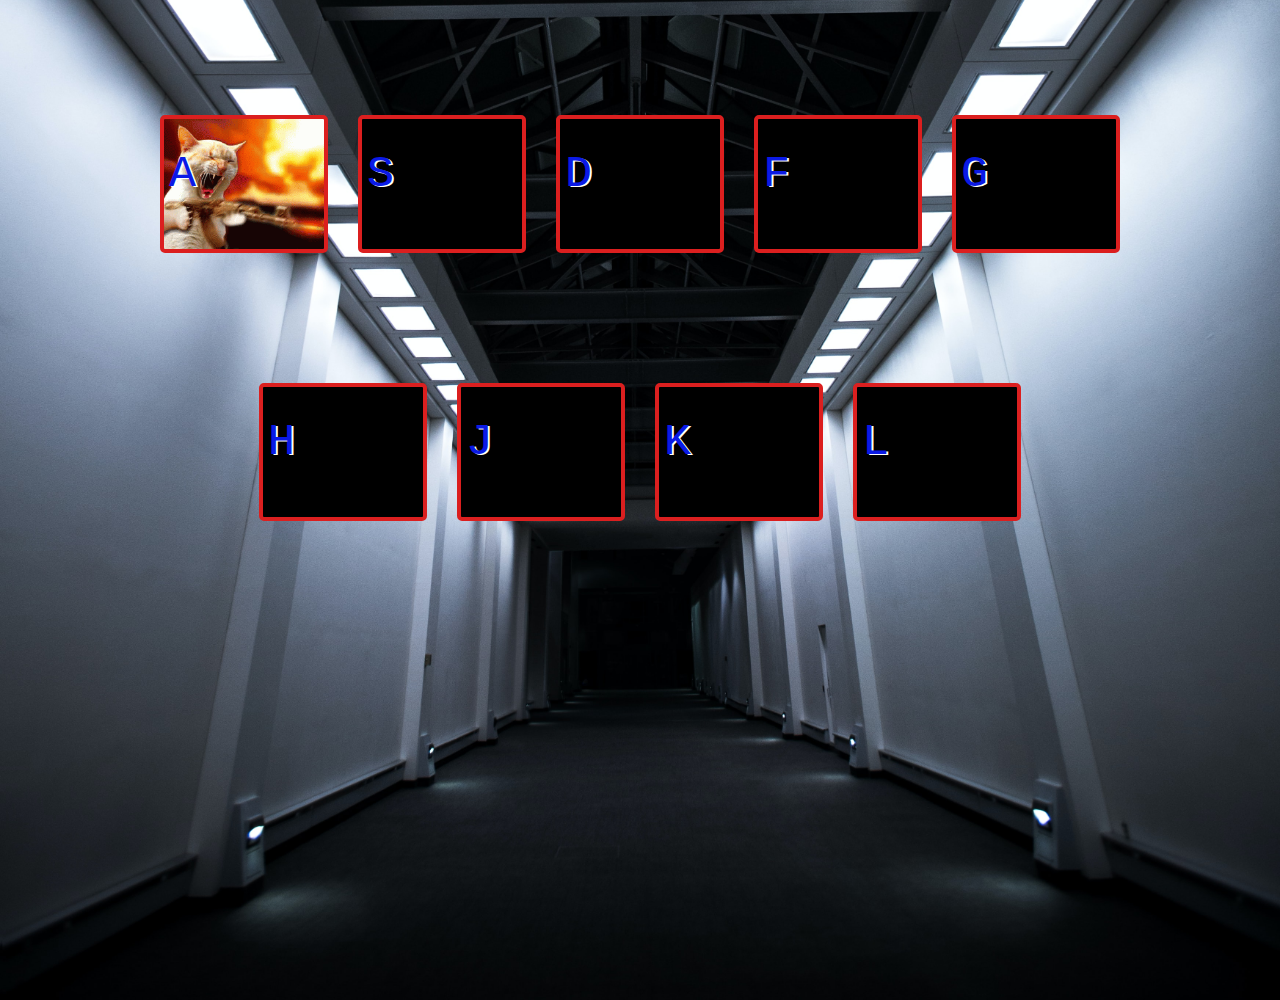
<file: index.html>
<!DOCTYPE html>
<html lang="en">
<head>
  <meta charset="UTF-8">
  <title>JS Drum Kit</title>
  <link rel="stylesheet" href="style.css">

</head>
<body>


  <div class="keys">

    <div class="flex-container">
    <div data-key="65" class="key" style="background-image: url(images/mad-cat.gif); height:70px; background-size: 165px">
      <kbd>A</kbd>
      <span class="sound">
      </span>
    </div>
    <div data-key="83" class="key" style="background-image: url(https://media.tenor.com/images/a90e36e60f80bd01c5730f744077ac18/tenor.gif); height:70px; background-size: 175px">
      <kbd>S</kbd>
      <span class="sound"></span>
    </div>
    <div data-key="68" class="key" style="background-image: url(https://d3nvbf5pqk2vjh.cloudfront.net/cgccomics/monthly_2020_07/8E2A8CDE-4F46-4962-BA27-F383F8BB10A7.gif.65bcdedbba8acccde0bad0332aaaa434.gif); height:70px; background-size: 235px">
      <kbd>D</kbd>
      <span class="sound"></span>
    </div>
    <div data-key="70" class="key" style="background-image: url(https://i.kym-cdn.com/entries/icons/original/000/013/974/clap.gif); height:70px; background-size: 140px">
      <kbd>F</kbd>
      <span class="sound"></span>
    </div>
    <div data-key="71" class="key" style="background-image: url(https://i.ibb.co/9vJQFDP/microwave.gif); height:70px; background-size: 200px">
      <kbd>G</kbd>
      <span class="sound"></span>
    </div>
    </div>

    <div class="flex-container" >
    <div data-key="72" class="key" style="background-image: url(https://i.ibb.co/CV6rRfn/laugh.gif); height:70px; background-size: 159px">
      <kbd>H</kbd>
      <span class="sound"></span>
    </div>
    <div data-key="74" class="key" style="background-image: url(https://i.ibb.co/fncDtXN/dream.gif); height:70px; background-size: 230px">
      <kbd>J</kbd>
      <span class="sound"></span>
    </div>
    <div data-key="75" class="key" style="background-image: url(https://i.ibb.co/7VrDhDq/ok.gif); height:70px; background-size: 140px">
      <kbd>K</kbd>
      <span class="sound"></span>
    </div>
    <div data-key="76" class="key" style="background-image: url(https://i.ibb.co/VSL5dZR/fart.gif); height:70px; background-size: 180px;">
      <kbd>L</kbd>
      <span class="sound"></span>
    </div>
    </div>

  </div>

  <audio data-key="65" src="sounds/cat.wav"></audio>
  <audio data-key="83" src="sounds/bgd-music.wav"></audio>
  <audio data-key="68" src="sounds/running.wav"></audio>
  <audio data-key="70" src="sounds/claps.mp3"></audio>
  <audio data-key="71" src="sounds/microwave.wav"></audio>
  <audio data-key="72" src="sounds/laugh.wav"></audio>
  <audio data-key="74" src="sounds/dream.wav"></audio>
  <audio data-key="75" src="sounds/okay.wav"></audio>
  <audio data-key="76" src="sounds/wet-fart.mp3"></audio>

<script>

window.addEventListener('keydown', function(e) {
  const audio = document.querySelector(`audio[data-key="${e.keyCode}"]`);
  const key = document.querySelector(`.key[data-key="${e.keyCode}"]`);
  if (!audio) return;
  audio.currentTime = 0;
  audio.play();
  key.classList.add('playing');
});

function removeTransition(e) {
  if (e.propertyName !== 'transform') return;
  this.classList.remove('playing');
}

const keys = document.querySelectorAll('.key');
keys.forEach(key => key.addEventListener('transitionend', removeTransition));

</script>


</body>
</html>
</file>
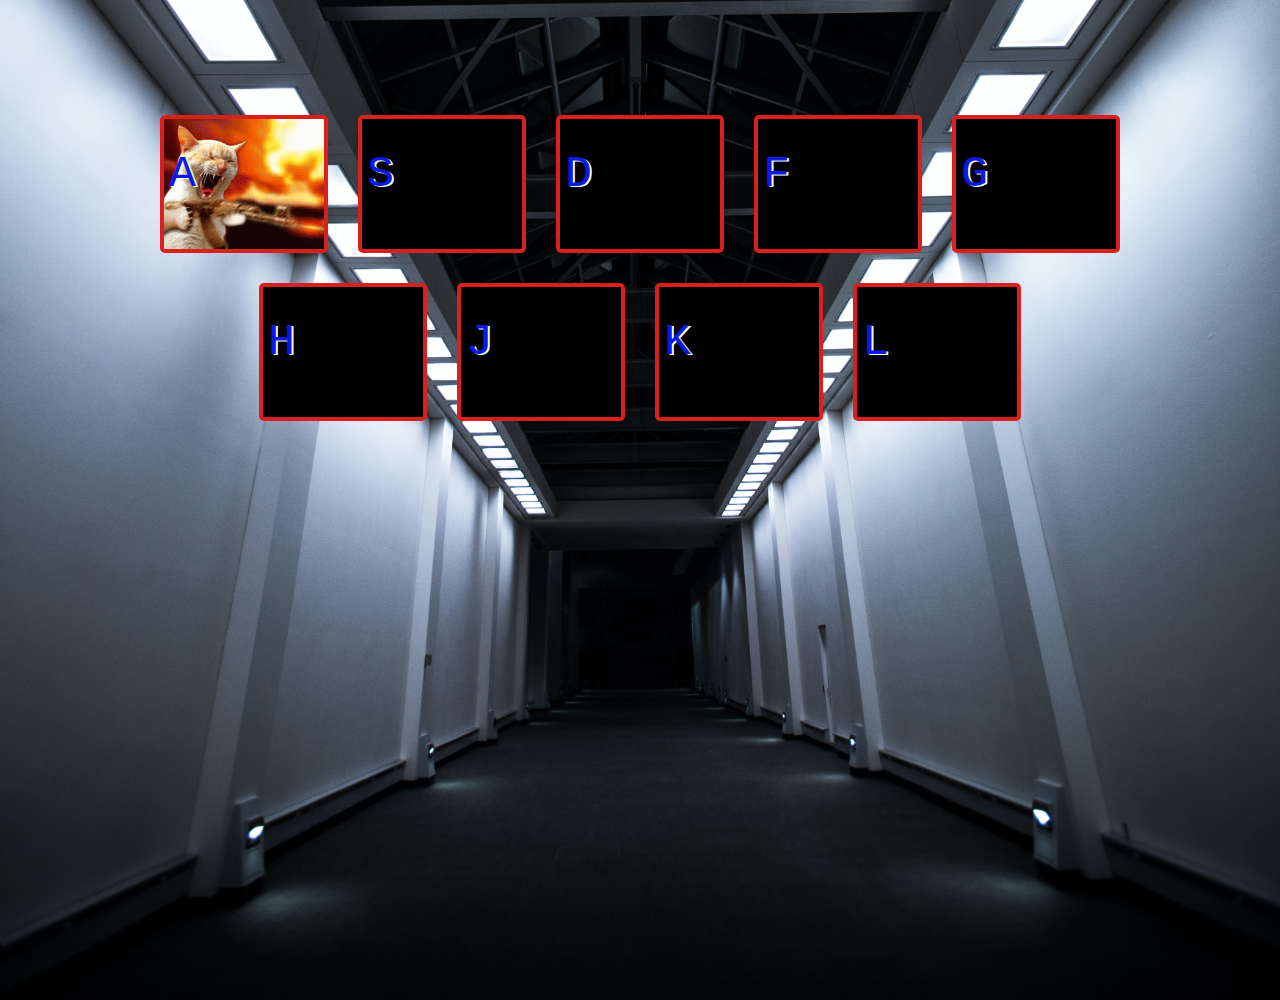
<file: index-START.html>
<!DOCTYPE html>
<html lang="en">
<head>
  <meta charset="UTF-8">
  <title>JS Drum Kit</title>
  <link rel="stylesheet" href="style.css">

</head>
<body>


  <div class="keys">
    <div class="flex-container">
    <div data-key="65" class="key" style="background-image: url(images/mad-cat.gif); height:70px; background-size: 165px">
      <kbd>A</kbd>
      <span class="sound">
      </span>
    </div>
    <div data-key="83" class="key" style="background-image: url(https://media.tenor.com/images/a90e36e60f80bd01c5730f744077ac18/tenor.gif); height:70px; background-size: 175px">
      <kbd>S</kbd>
      <span class="sound"></span>
    </div>
    <div data-key="68" class="key" style="background-image: url(https://d3nvbf5pqk2vjh.cloudfront.net/cgccomics/monthly_2020_07/8E2A8CDE-4F46-4962-BA27-F383F8BB10A7.gif.65bcdedbba8acccde0bad0332aaaa434.gif); height:70px; background-size: 235px">
      <kbd>D</kbd>
      <span class="sound"></span>
    </div>
    <div data-key="70" class="key" style="background-image: url(https://i.kym-cdn.com/entries/icons/original/000/013/974/clap.gif); height:70px; background-size: 140px">
      <kbd>F</kbd>
      <span class="sound"></span>
    </div>
    <div data-key="71" class="key" style="background-image: url(https://i.ibb.co/9vJQFDP/microwave.gif); height:70px; background-size: 200px">
      <kbd>G</kbd>
      <span class="sound"></span>
    </div>
    <div data-key="72" class="key" style="background-image: url(https://i.ibb.co/CV6rRfn/laugh.gif); height:70px; background-size: 159px">
      <kbd>H</kbd>
      <span class="sound"></span>
    </div>
    <div data-key="74" class="key" style="background-image: url(https://i.ibb.co/fncDtXN/dream.gif); height:70px; background-size: 230px">
      <kbd>J</kbd>
      <span class="sound"></span>
    </div>
    <div data-key="75" class="key" style="background-image: url(https://i.ibb.co/7VrDhDq/ok.gif); height:70px; background-size: 140px">
      <kbd>K</kbd>
      <span class="sound"></span>
    </div>
    <div data-key="76" class="key" style="background-image: url(https://i.ibb.co/VSL5dZR/fart.gif); height:70px; background-size: 180px;">
      <kbd>L</kbd>
      <span class="sound"></span>
    </div>
    </div>
  </div>

  <audio data-key="65" src="sounds/cat.wav"></audio>
  <audio data-key="83" src="sounds/bgd-music.wav"></audio>
  <audio data-key="68" src="sounds/running.wav"></audio>
  <audio data-key="70" src="sounds/claps.mp3"></audio>
  <audio data-key="71" src="sounds/microwave.wav"></audio>
  <audio data-key="72" src="sounds/laugh.wav"></audio>
  <audio data-key="74" src="sounds/dream.wav"></audio>
  <audio data-key="75" src="sounds/okay.wav"></audio>
  <audio data-key="76" src="sounds/wet-fart.mp3"></audio>

<script>

window.addEventListener('keydown', function(e) {
  const audio = document.querySelector(`audio[data-key="${e.keyCode}"]`);
  const key = document.querySelector(`.key[data-key="${e.keyCode}"]`);
  if (!audio) return;
  audio.currentTime = 0;
  audio.play();
  key.classList.add('playing');
});

function removeTransition(e) {
  if (e.propertyName !== 'transform') return;
  this.classList.remove('playing');
}

const keys = document.querySelectorAll('.key');
keys.forEach(key => key.addEventListener('transitionend', removeTransition));

</script>


</body>
</html>
</file>
<file: style.css>
html {
  font-size: 10px;
  background: url('./images/background.jpg') bottom center;
  background-size: cover;
}

body,html {
  margin: 0;
  padding: 0;
  font-family: sans-serif;
  overflow-y: hidden;
}

.flex-container{
  display:flex;
  flex-wrap: wrap;
  justify-content: center;
  margin: 10em;
}

.keys {
  min-height: 100vh;
}

.key {
  border: .4rem solid rgb(219, 31, 31);
  border-radius: .5rem;
  margin: 5px;
  font-size: 3rem;
  padding: 3rem 0.5rem;
  transition: all .07s ease;
  width: 5em;
  text-align: left;
  color: rgb(11, 26, 230);
  text-shadow: 2px 1px rgb(255, 255, 255);
  background-repeat: no-repeat;
  margin: 0.5em;
  background-color: rgb(0, 0, 0);
}
.playing {
  transform: scale(1.1);
  border-color: #ffc600;
  box-shadow: 0 0 1rem #ffc600;
}

kbd {
  font-size: 1.5em;
}

.sound {
  font-size: 1.2rem;
  text-transform: uppercase;
  letter-spacing: .1rem;
  color: #ffc600;
}
</file>
